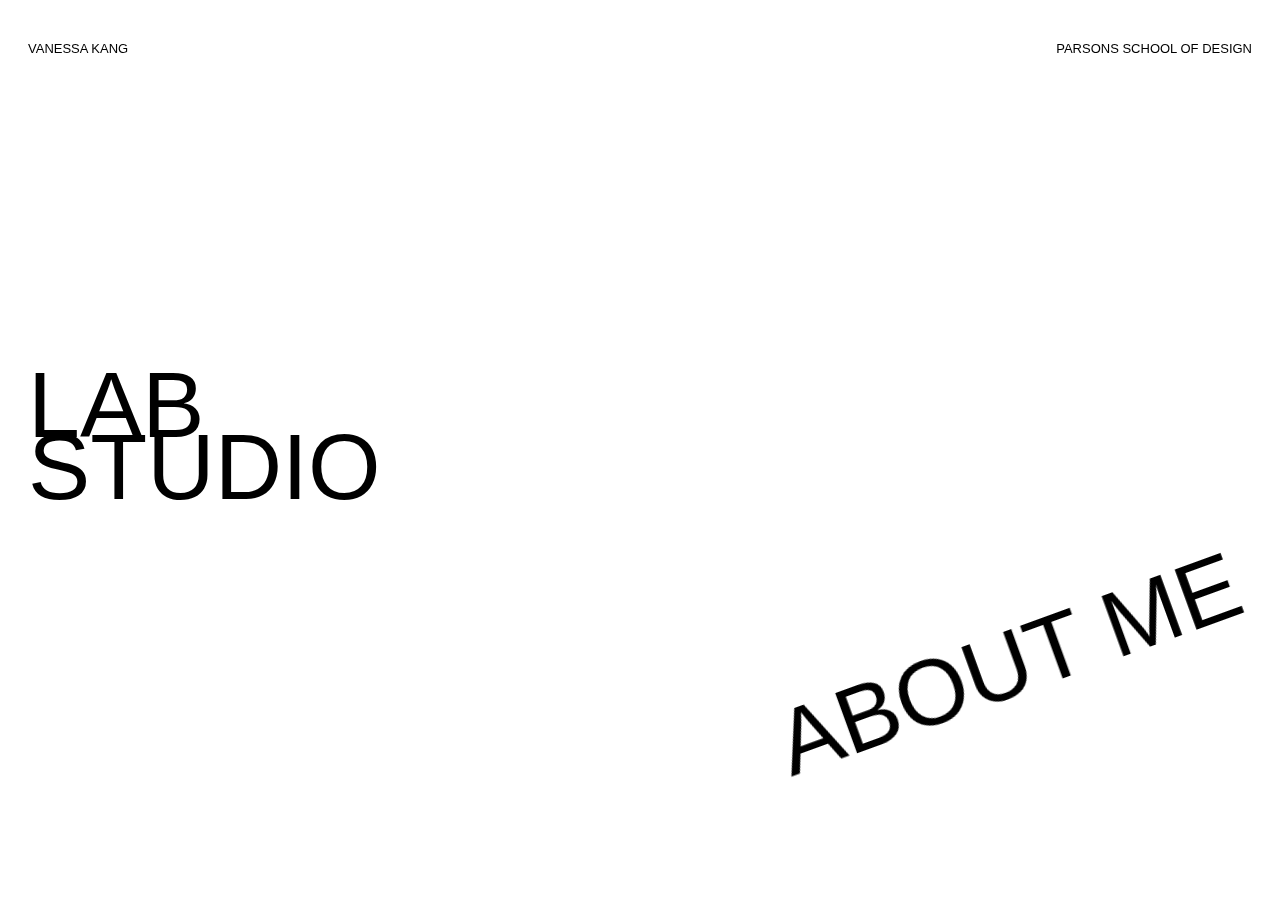
<file: index.html>
<!DOCTYPE html>
 <html>
   <head>
     <link href="style copy.css" rel="stylesheet">
</head>
   <div class="navbar">
   <ul> <a href="">VANESSA KANG</a></ul>
   <ul> <a href="https://www.newschool.edu/parsons/?utm_source=google&utm_medium=cpc&utm_campaign=TNS_Search_Text_Parsons_Brand&gclid=CjwKCAiA0cyfBhBREiwAAtStHHwzjr2zkp85kpdm9bSJNY8xsPak_anSLfEeI0pRsF10gaxQx-aaCRoCiPQQAvD_BwE">PARSONS SCHOOL OF DESIGN</a></ul>
   <body>
   </div>
    
    <div class="spacingabovelab">
    <div class="canoverlap"> 
     <h1><a href="">Lab</a></h1>
    </div>
  </div>
  <div class="marginsaboveandbelowstudio">
     <h1><a href="https://vanessakang223.github.io/studiohomepage/">Studio</a></h1>
    </div>
     <div class="tilt">
     <h1><a href="">About Me</a></h1>
    </div>
     
    
   </body>
 </html>
</file>
<file: style copy.css>
body{
/* font-family: Arial, Helvetica, sans-serif; */
font-family: 'IBM Plex Mono', monospace;
font-family: 'Playfair Display', serif;
color: white;
}

h1{
  font-size: 70pt;
  margin-bottom: 0px;
  color: black;
  margin-top: 0;
  font-weight: normal;
  padding: 20px;
  font-family: Arial, Helvetica, sans-serif;
  text-transform: uppercase;
  text-decoration: none;
}

a{
  text-decoration: none; 
  color: black; 
}

.navbar {
  display: flex;
  justify-content: space-between;
  position: -webkit-sticky;
  position: sticky;
  top: 0;
  padding: 20px;
  font-size: 12px;
  font-family: Arial, Helvetica, sans-serif;
}

.spacingabovelab{
  margin-top: 27vh;
}

ul{
  padding-left: 0;
  font-family: Arial, Helvetica, sans-serif;
  font-size: 13px;
  text-decoration: none;
    color: black;
  
}
a:hover {
  color:rgb(176, 171, 171);
  background-color: transparent;
  text-decoration: none;
  }

  .tilt{
    transform: rotate(-20deg);
    float: right;
  }
.canoverlap{
  position: relative;
}
.marginsaboveandbelowstudio{
  margin-top: -85px;
  margin-bottom: 50px;
}
</file>
